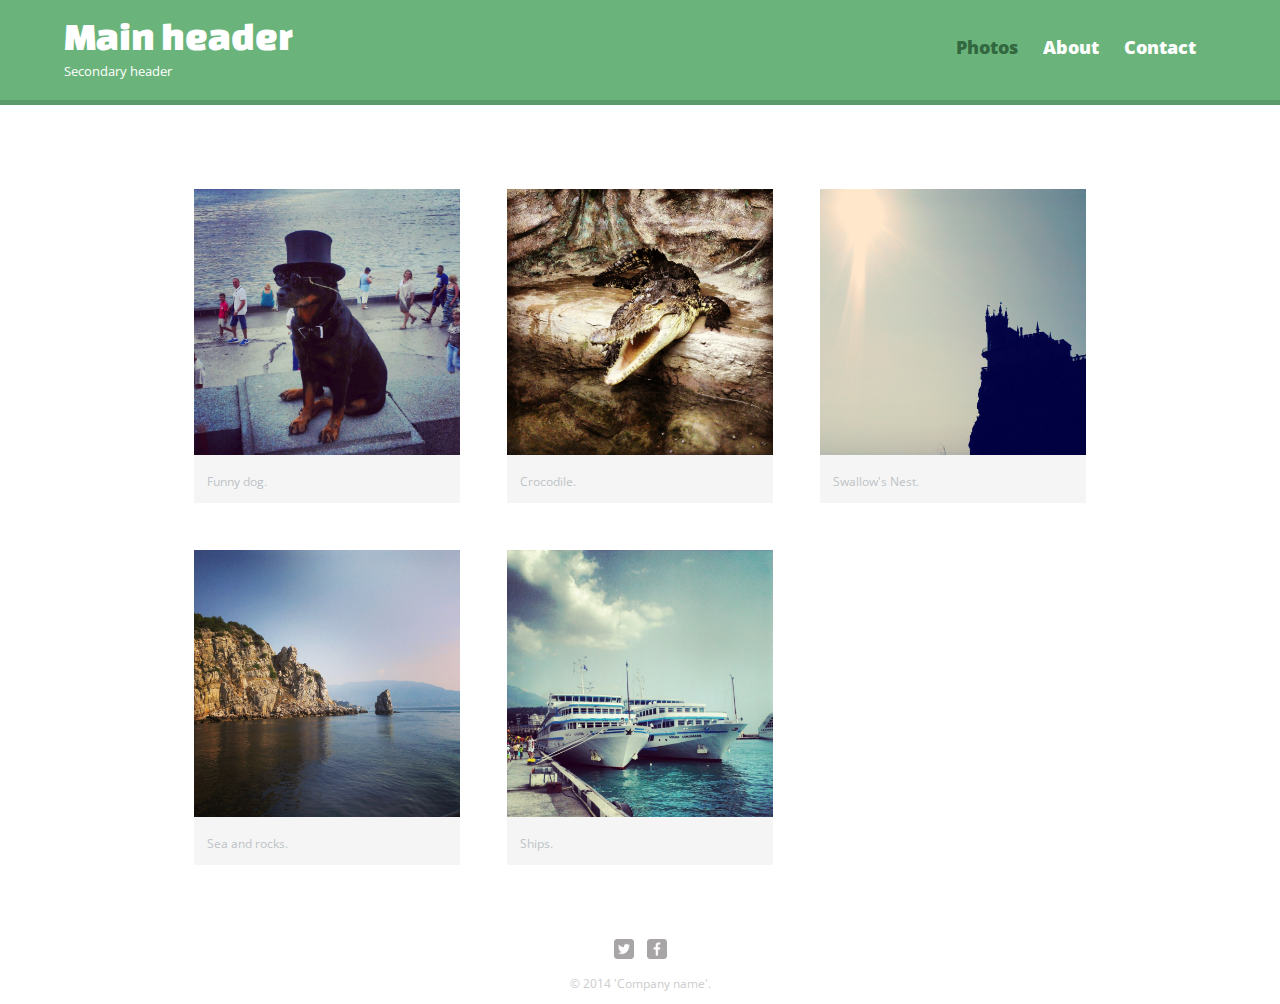
<file: index.html>
<!DOCTYPE html>
<html>
<head lang="en">
    <meta charset="UTF-8">
    <title>Main title | Secondary title</title>
    <link rel="stylesheet" href="css/normalize.css">
    <link href='http://fonts.googleapis.com/css?family=Changa+One|Open+Sans:400italic,700italic,400,700,800' rel='stylesheet' type='text/css'>
    <link rel="stylesheet" href="css/main.css">
    <link rel="stylesheet" href="css/responsive.css">
    <meta name="viewport" content="width=device-width, initial-scale=1.0">
</head>
<body>
    <header>
        <a href="index.html" id="logo">
            <h1>Main header</h1>
            <h2>Secondary header</h2>
        </a>

        <nav>
            <ul>
                <li> <a href="index.html" class="selected">Photos</a> </li>
                <li> <a href="about.html">About</a> </li>
                <li> <a href="contact.html">Contact</a> </li>
            </ul>
        </nav>
    </header>

    <div id="wrapper">
        <section>
            <ul id="gallery">
                <li>
                    <a href="img/01.jpg">
                        <img src="img/01.jpg" alt="">
                        <p>Funny dog.</p>
                    </a>
                </li>

                <li>
                    <a href="img/02.jpg">
                        <img src="img/02.jpg" alt="">
                        <p>Crocodile.</p>
                    </a>
                </li>

                <li>
                    <a href="img/03.jpg">
                        <img src="img/03.jpg" alt="">
                        <p>Swallow's Nest.</p>
                    </a>
                </li>

                <li>
                    <a href="img/04.jpg">
                        <img src="img/04.jpg" alt="">
                        <p>Sea and rocks.</p>
                    </a>
                </li>

                <li>
                    <a href="img/05.jpg">
                        <img src="img/05.jpg" alt="">
                        <p>Ships.</p>
                    </a>
                </li>
            </ul>
        </section>

        <footer>
            <a href="http://twitter.com"> <img src="img/twitter-wrap.png" alt="Twitter Logo" class="social-icon"> </a>
            <a href="http://facebook.com"> <img src="img/facebook-wrap.png" alt="Facebook Logo" class="social-icon"> </a>
            <p>&copy; 2014 'Company name'.</p>
        </footer>
    </div>
</body>
</html>
</file>
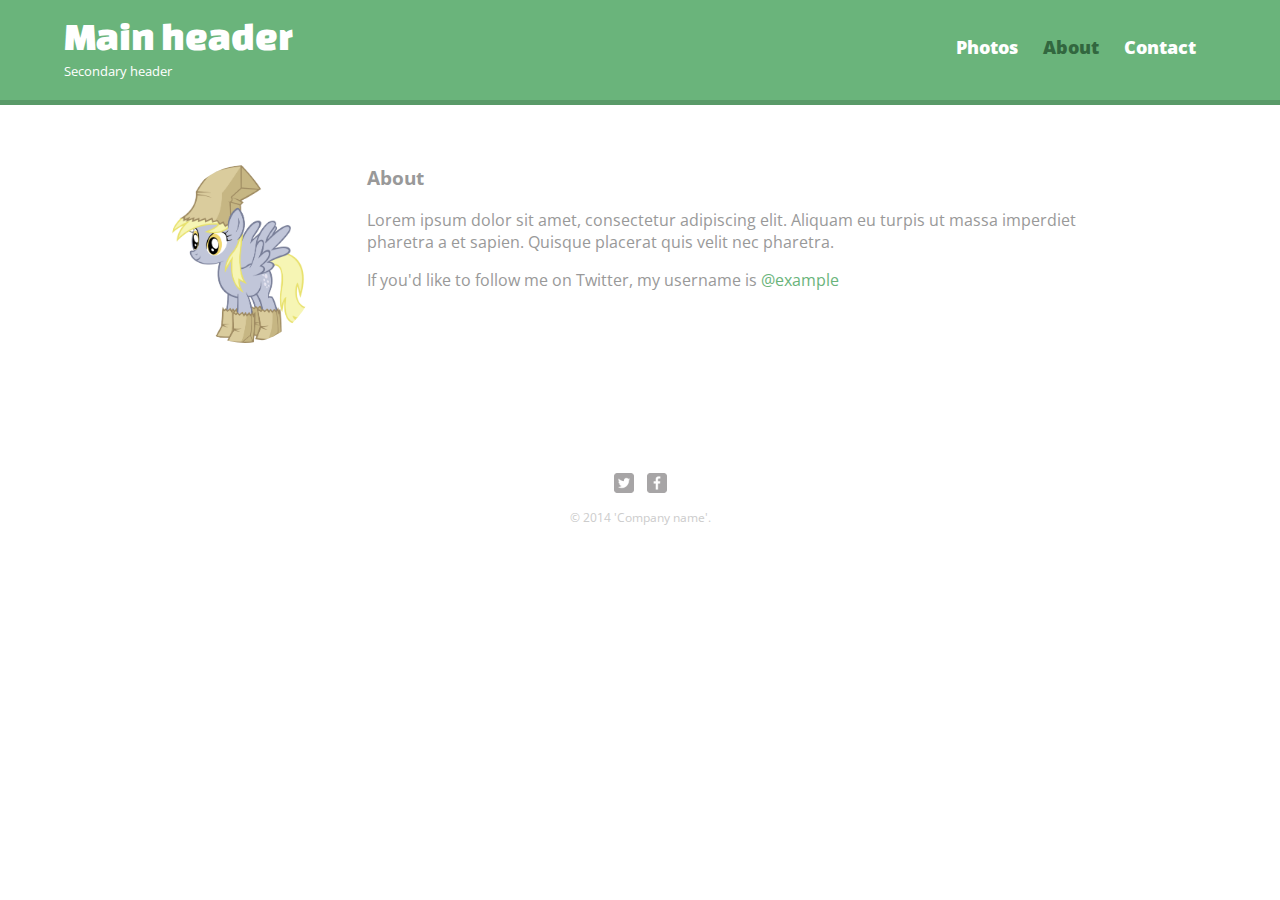
<file: about.html>
<!DOCTYPE html>
<html>
<head lang="en">
    <meta charset="UTF-8">
    <title>Main title | Secondary title</title>
    <link rel="stylesheet" href="css/normalize.css">
    <link href='http://fonts.googleapis.com/css?family=Changa+One|Open+Sans:400italic,700italic,400,700,800' rel='stylesheet' type='text/css'>
    <link rel="stylesheet" href="css/main.css">
    <link rel="stylesheet" href="css/responsive.css">
    <meta name="viewport" content="width=device-width, initial-scale=1.0">
</head>
<body>
    <header>
        <a href="index.html" id="logo">
            <h1>Main header</h1>
            <h2>Secondary header</h2>
        </a>

        <nav>
            <ul>
                <li> <a href="index.html">Photos</a> </li>
                <li> <a href="about.html" class="selected">About</a> </li>
                <li> <a href="contact.html">Contact</a> </li>
            </ul>
        </nav>
    </header>

    <div id="wrapper">
        <section>
            <img src="img/self.png" alt="Photograph of Derpy" class="profile-photo">
            <h3>About</h3>
            <p>Lorem ipsum dolor sit amet, consectetur adipiscing elit. Aliquam eu turpis ut massa imperdiet pharetra a et sapien. Quisque placerat quis velit nec pharetra.</p>
            <p>If you'd like to follow me on Twitter, my username is <a href="http://twitter.com">@example</a> </p>
        </section>

        <footer>
            <a href="http://twitter.com"> <img src="img/twitter-wrap.png" alt="Twitter Logo" class="social-icon"> </a>
            <a href="http://facebook.com"> <img src="img/facebook-wrap.png" alt="Facebook Logo" class="social-icon"> </a>
            <p>&copy; 2014 'Company name'.</p>
        </footer>
    </div>
</body>
</html>
</file>
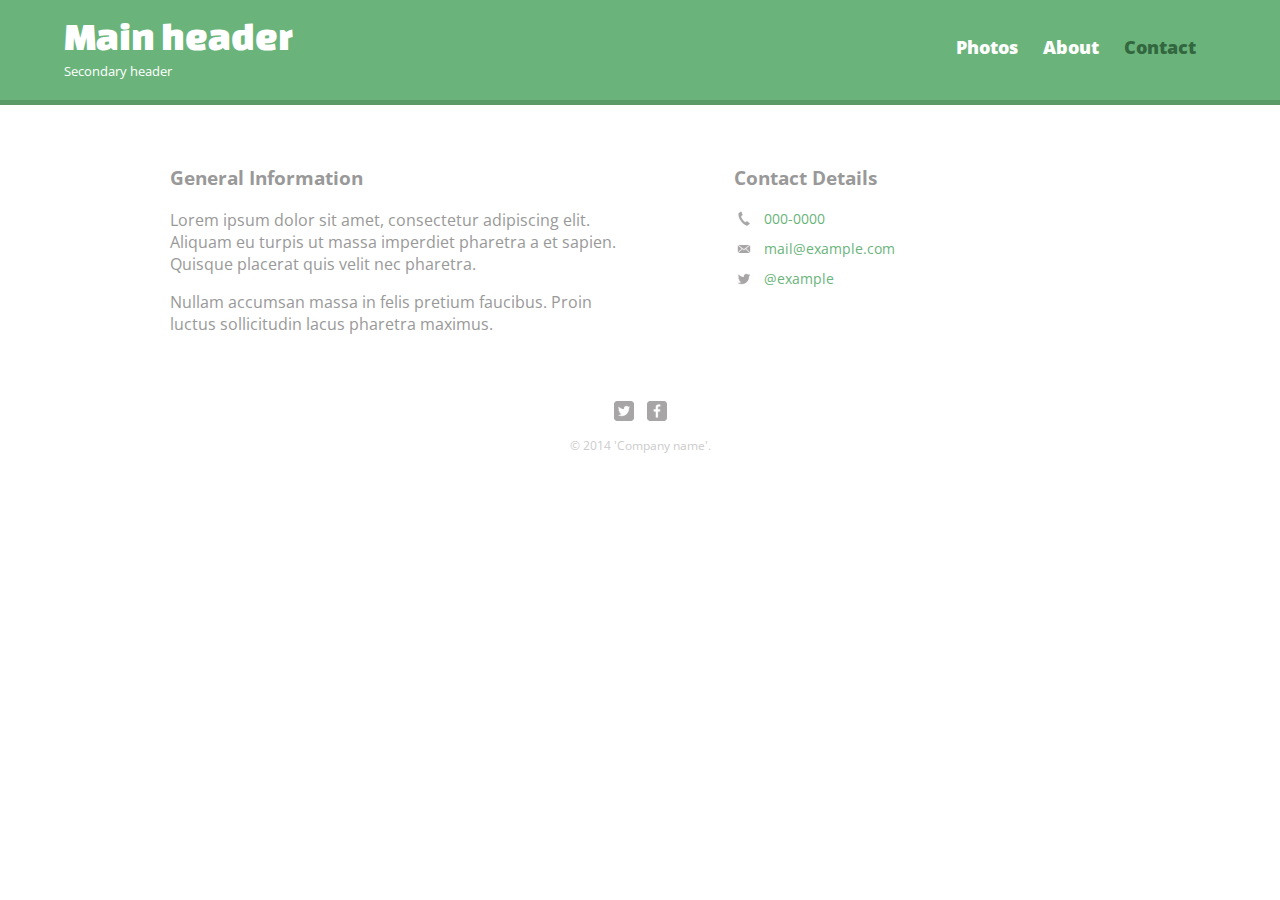
<file: contact.html>
<!DOCTYPE html>
<html>
<head lang="en">
    <meta charset="UTF-8">
    <title>Main title | Secondary title</title>
    <link rel="stylesheet" href="css/normalize.css">
    <link href='http://fonts.googleapis.com/css?family=Changa+One|Open+Sans:400italic,700italic,400,700,800' rel='stylesheet' type='text/css'>
    <link rel="stylesheet" href="css/main.css">
    <link rel="stylesheet" href="css/responsive.css">
    <meta name="viewport" content="width=device-width, initial-scale=1.0">
</head>
<body>
    <header>
        <a href="index.html" id="logo">
            <h1>Main header</h1>
            <h2>Secondary header</h2>
        </a>

        <nav>
            <ul>
                <li> <a href="index.html">Photos</a> </li>
                <li> <a href="about.html">About</a> </li>
                <li> <a href="contact.html" class="selected">Contact</a> </li>
            </ul>
        </nav>
    </header>

    <div id="wrapper">

        <section id="primary">
            <h3>General Information</h3>
            <p>Lorem ipsum dolor sit amet, consectetur adipiscing elit. Aliquam eu turpis ut massa imperdiet pharetra a et sapien. Quisque placerat quis velit nec pharetra.</p>
            <p>Nullam accumsan massa in felis pretium faucibus. Proin luctus sollicitudin lacus pharetra maximus.</p>
        </section>

        <section id="secondary">
            <h3>Contact Details</h3>
            <ul class="contact-info">
                <li class="phone"> <a href="tel:000-0000">000-0000</a> </li>
                <li class="mail"> <a href="mailto:mail@example.com">mail@example.com</a> </li>
                <li class="twitter"> <a href="http://twitter.com">@example</a> </li>
            </ul>
        </section>

        <footer>
            <a href="http://twitter.com"> <img src="img/twitter-wrap.png" alt="Twitter Logo" class="social-icon"> </a>
            <a href="http://facebook.com"> <img src="img/facebook-wrap.png" alt="Facebook Logo" class="social-icon"> </a>
            <p>&copy; 2014 'Company name'.</p>
        </footer>
    </div>
</body>
</html>
</file>
<file: css/main.css>
/****************
GENERAL
****************/

body {
    font-family: 'Open Sans', sans-serif;
}

/* hide all scrollbars */
::-webkit-scrollbar {
    display: none;
}

/* remove dots from ul */
nav ul {
    list-style: none;
}

#wrapper {
    max-width: 940px;
    margin: 0 auto;
    padding: 0 5%;
}

a {
    text-decoration: none;
}

img {
    max-width: 100%;
}

h3 {
    margin: 0 0 1em 0;
}



/****************
HEADING
****************/

header {
    float: left;
    margin: 0 0 30px 0;
    padding: 5px 0 0 0;
    width: 100%;
}

#logo {
    text-align: center;
    margin: 0;
}

h1 {
    font-family: 'Changa One', sans-serif;
    margin: 15px 0;
    font-size: 1.75em;
    font-weight: normal;
    line-height: 0.8em;
}

h2 {
    font-size: 0.75em;
    margin: -5px 0 0;
    font-weight: normal;
}



/****************
NAVIGATION
****************/

nav {
    text-align: center;
    padding: 10px 0;
    margin: 20px 0 0;
}

nav ul {
    list-style: none;
    margin: 0 10px;
    padding: 0;
}

nav li {
    display: inline-block;
}

nav a {
    font-weight: 800;
    padding: 15px 10px;
}



/****************
PAGE PORTFOLIO
****************/

#gallery {
    margin: 0;
    padding: 0;
    list-style: none;
}

#gallery li {
    float: left;
    width: 45%;
    margin: 2.5%;
    background-color: #f5f5f5;
    color: #bdc3c7;
}

#gallery li a p {
    margin: 0;
    padding: 5%;
    font-size: 0.75em;
    color: #bdc3c7;
}



/****************
FOOTER
****************/

footer {
    font-size: 0.75em;
    text-align: center;
    clear: both;
    padding-top: 50px;
    color: #ccc;
}

.social-icon {
    width: 20px;
    height: 20px;
    margin: 0 5px;
}



/****************
PAGE: ABOUT
****************/

.profile-photo {
    display: block;
    max-width: 150px;
    margin: 0 auto 30px;
    border-radius: 100%;
}



/****************
PAGE: CONTACT
****************/

.contact-info {
    list-style: none;
    padding: 0;
    margin: 0;
    font-size: 0.9em;
}

.contact-info a {
    display: block;
    min-height: 20px;
    background-repeat: no-repeat;
    background-size: 20px 20px;
    padding: 0 0 0 30px;
    margin: 0 0 10px;
}

.contact-info li.phone a {
    background-image: url("../img/phone.png");
}

.contact-info li.mail a {
    background-image: url("../img/mail.png");
}

.contact-info li.twitter a {
    background-image: url("../img/twitter.png");
}



/****************
COLORS
****************/

/* site body */
body {
    background-color: white;
    color: #999;
}

/* green header */
header {
    background: #6ab47b;
    border-color: #599a68;
}

/* nav background on mobile devices */
nav {
    background: #599a68;
}

/* logo text */
h1, h2 {
    color: white;
}

/* links */
a {
    color: #6ab47b;
}

/* nav link */
nav a, nav a:visited {
    color: white;
}

/* selected nav link */
nav a.selected, nav a:hover {
    color: #32673f;
}
</file>
<file: css/responsive.css>
@media screen and (min-width: 480px) {

    /****************
    TWO COLUMN LAYOUT
    ****************/

    #primary {
        width: 50%;
        float: left;
    }

    #secondary {
        width: 40%;
        float: right;
    }



    /****************
    PAGE: PORTFOLIO
    ****************/

    #gallery li {
        width: 28.3333%;
    }

    #gallery li:nth-child(4n) {
        clear: left;
    }



    /****************
    PAGE: ABOUT
    ****************/

    .profile-photo {
        float: left;
        margin: 0 5% 80px 0;
    }
}

@media screen and (min-width: 660px) {

    /****************
    HEADER
    ****************/

    nav {
        background: none;
        float: right;
        font-size: 1.125em;
        margin-right: 5%;
        text-align: right;
        width: 45%;
    }

    #logo {
        float: left;
        margin-left: 5%;
        text-align: left;
        width: 45%;
    }

    h1 {
        font-size: 2.5em;
    }

    h2 {
        font-size: 0.825em;
        margin-bottom: 20px;
    }

    header {
        border-bottom: 5px solid #599a68;
        margin-bottom: 60px;
    }

}
</file>
